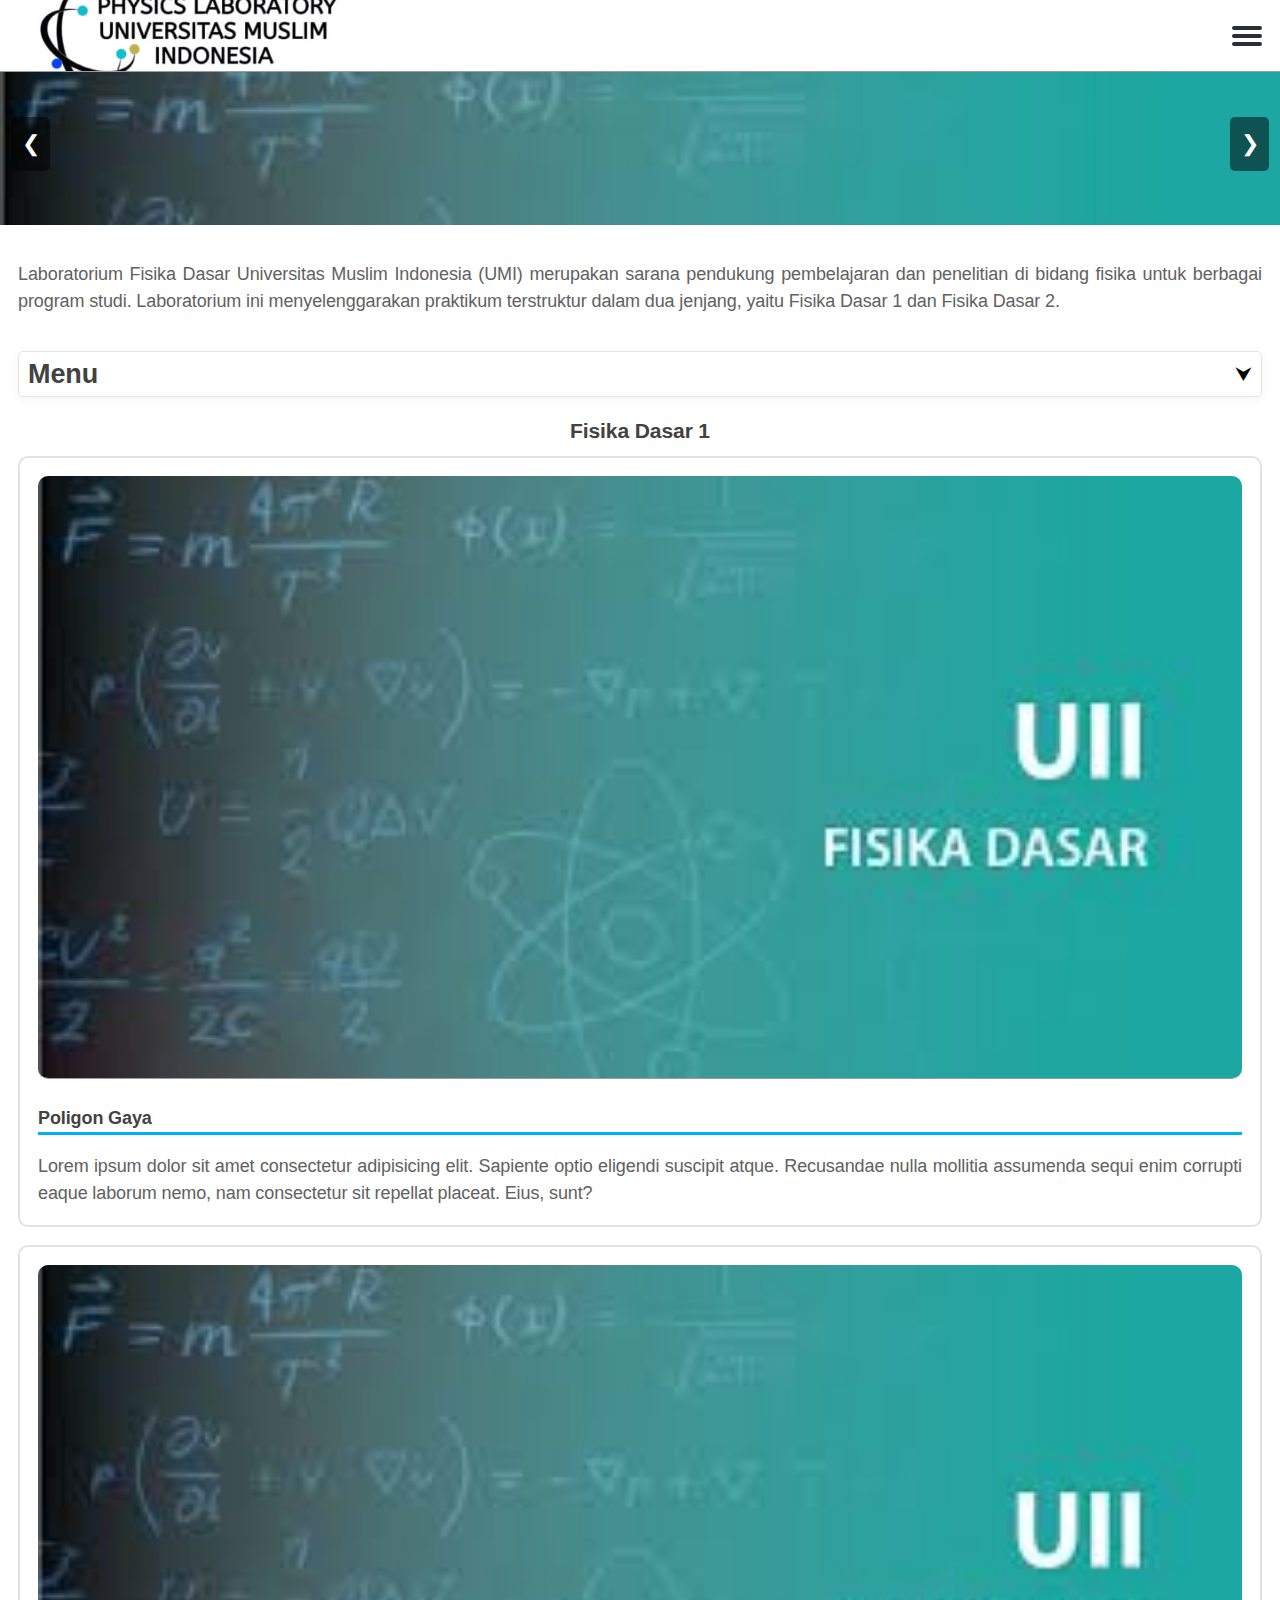
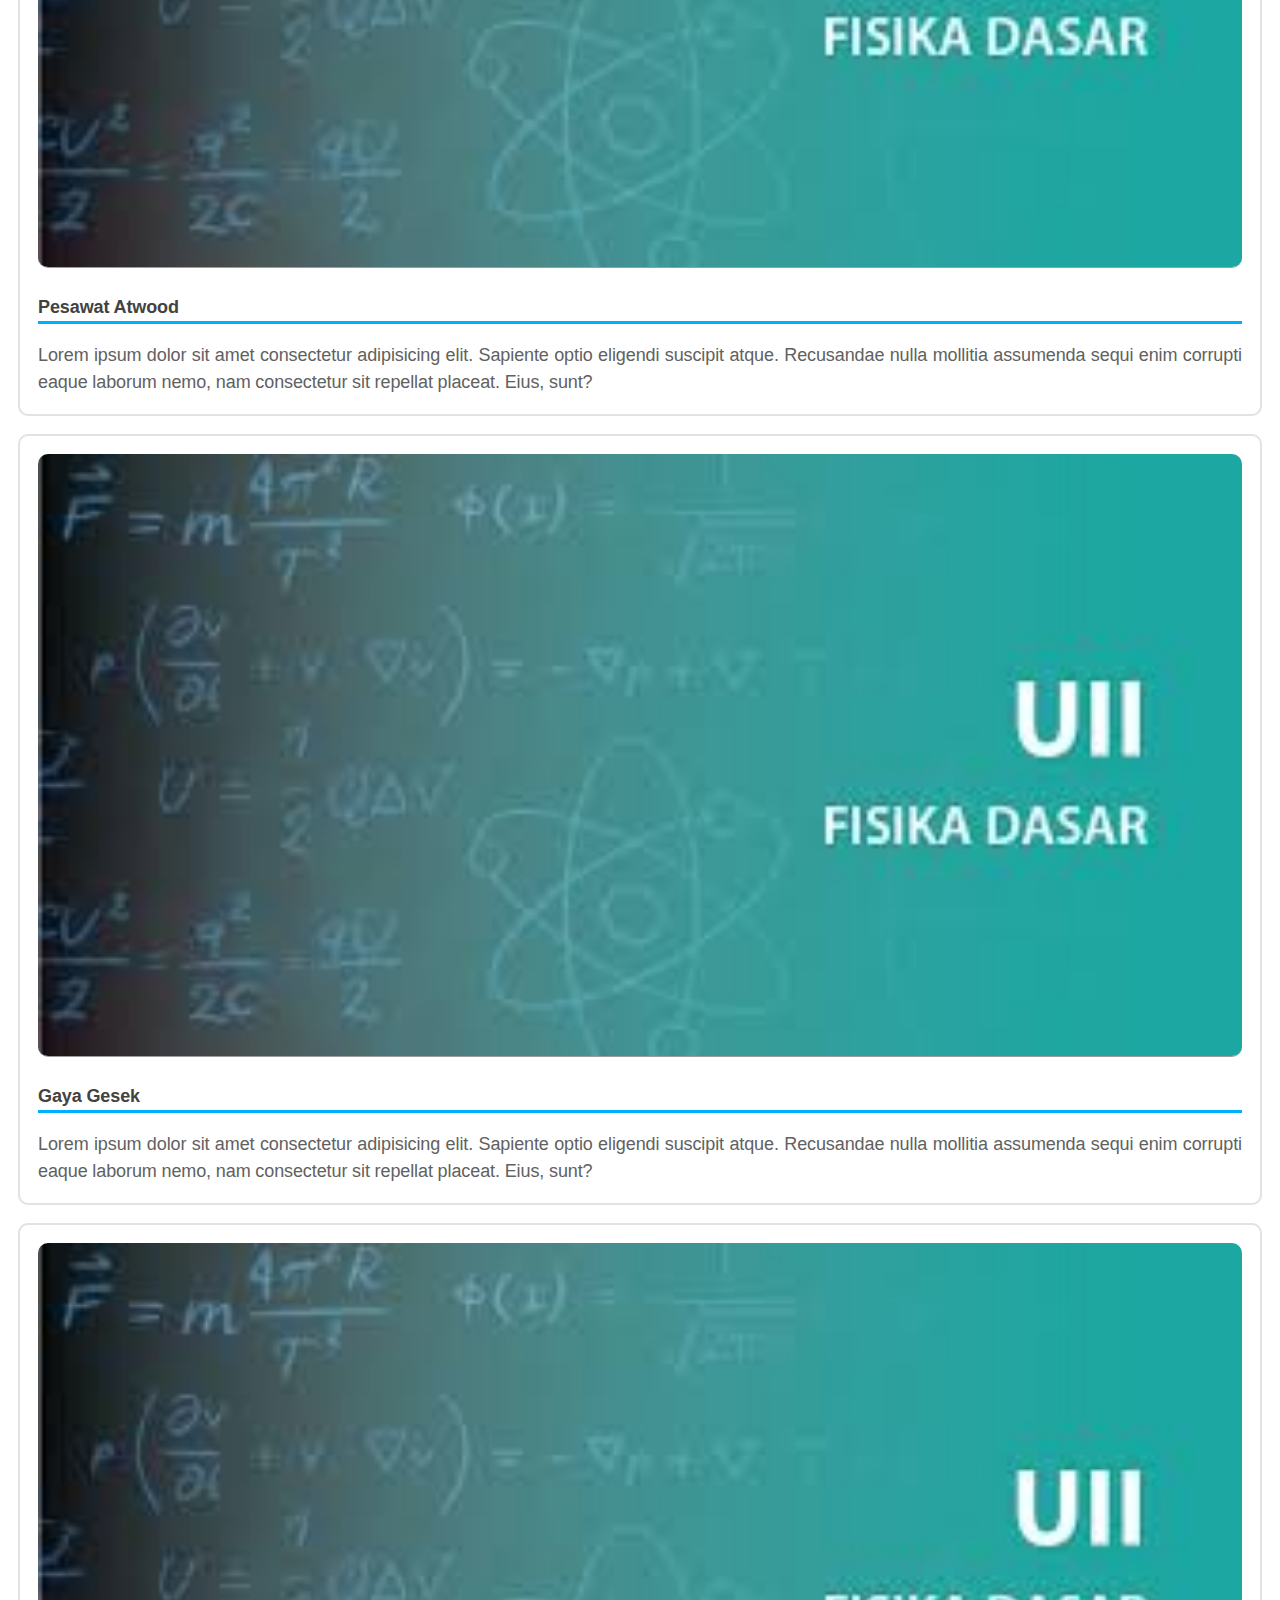
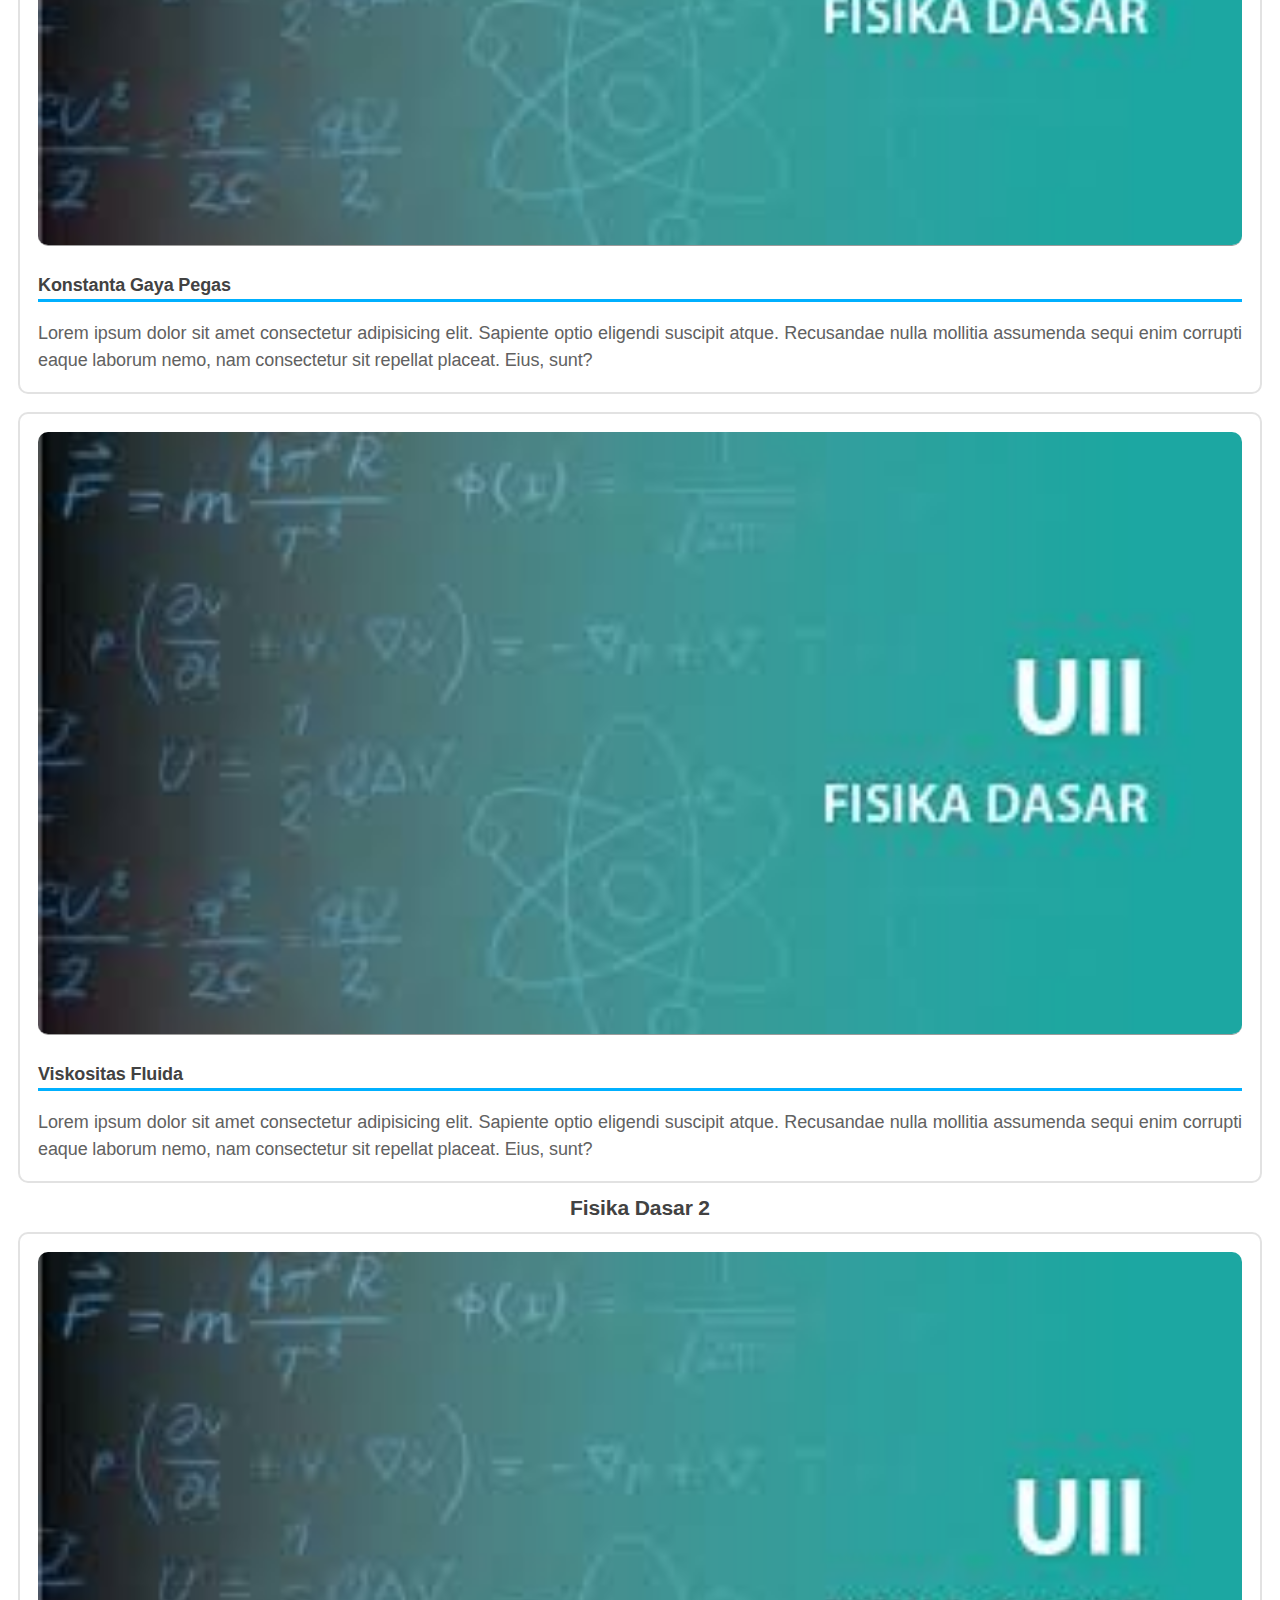
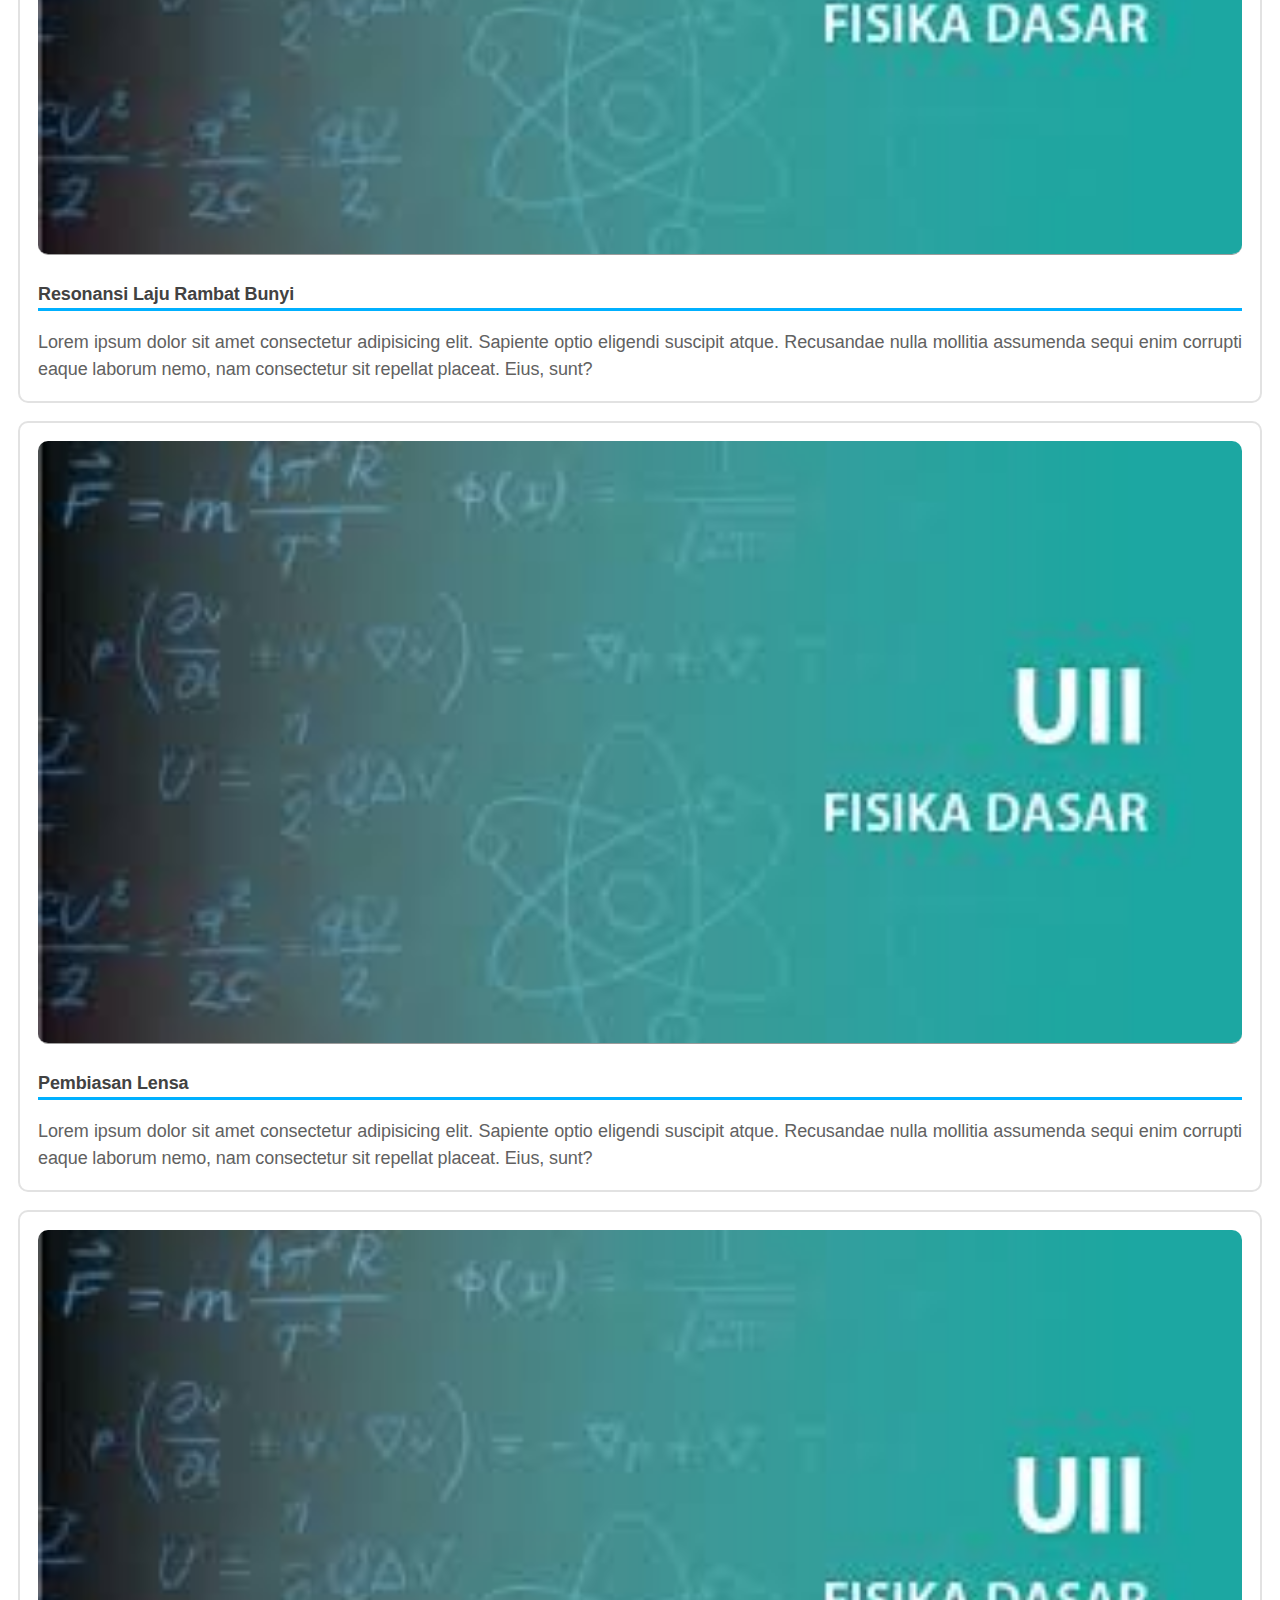
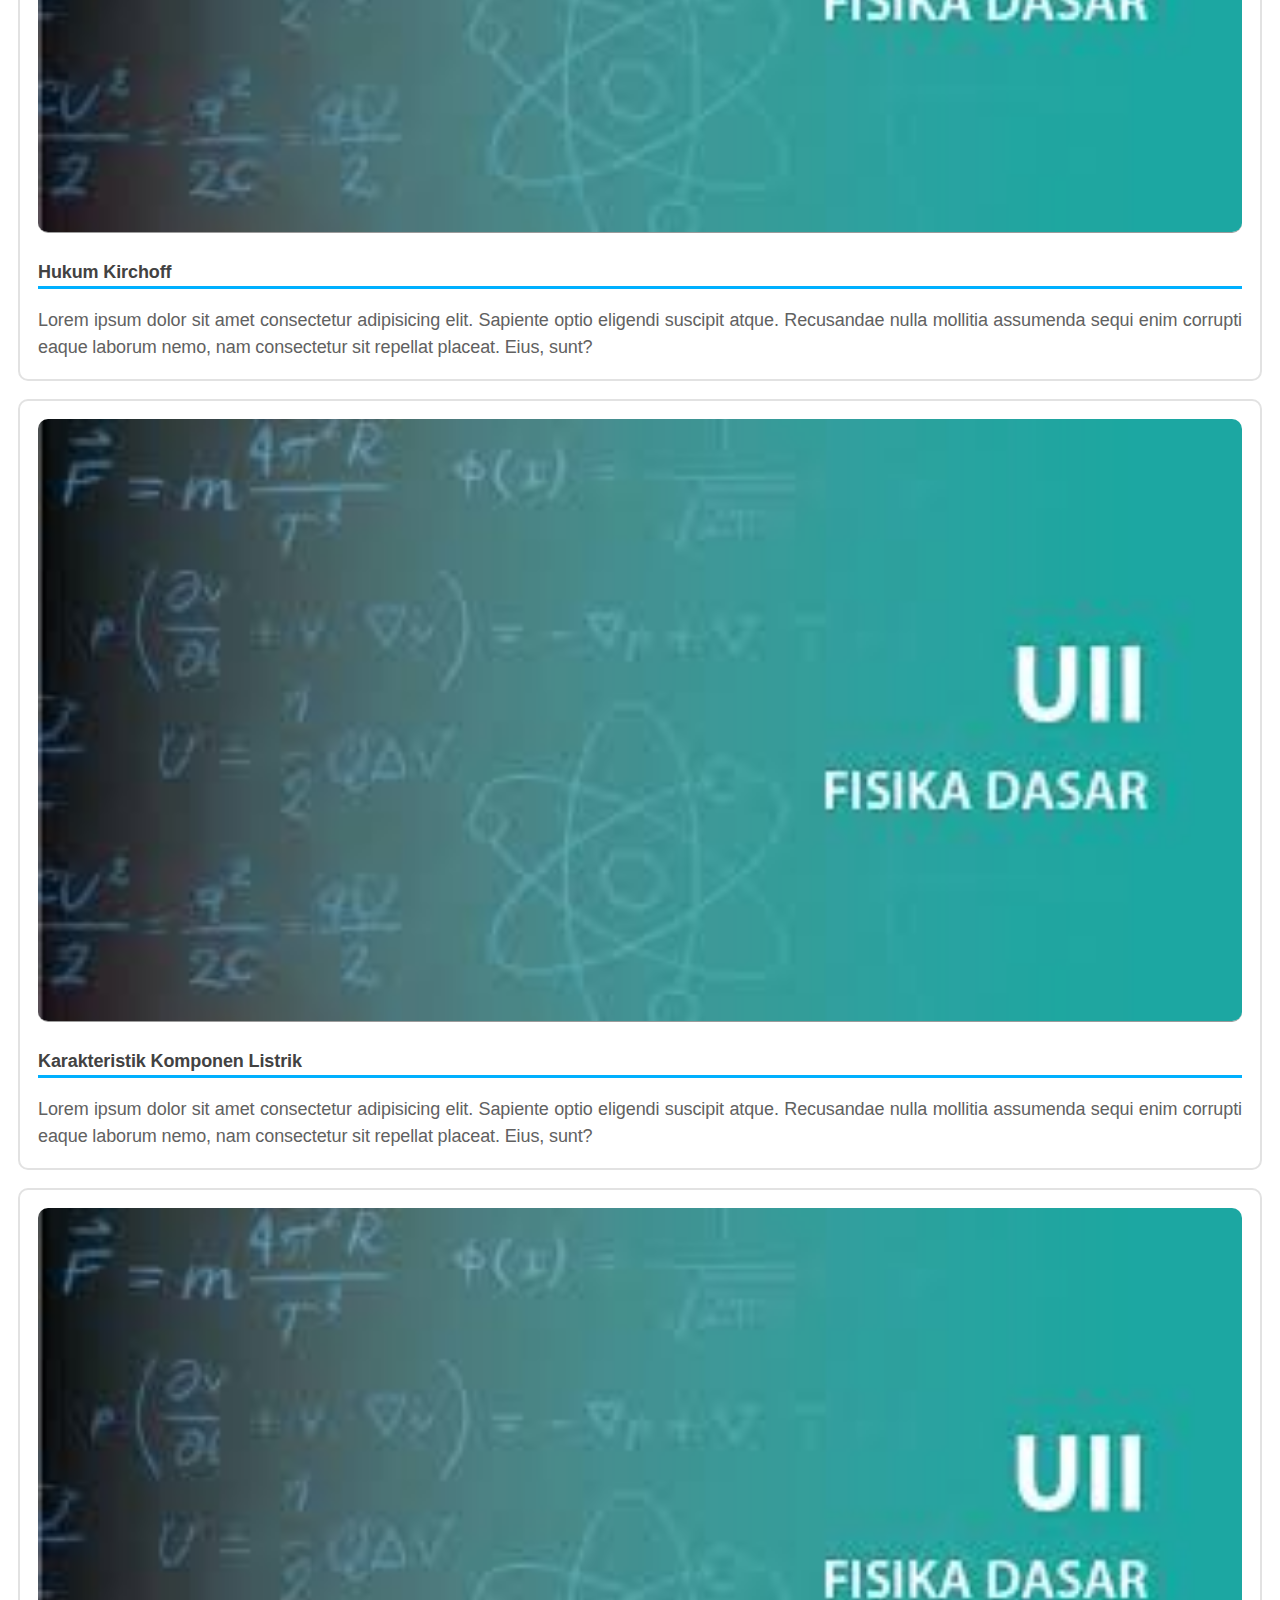
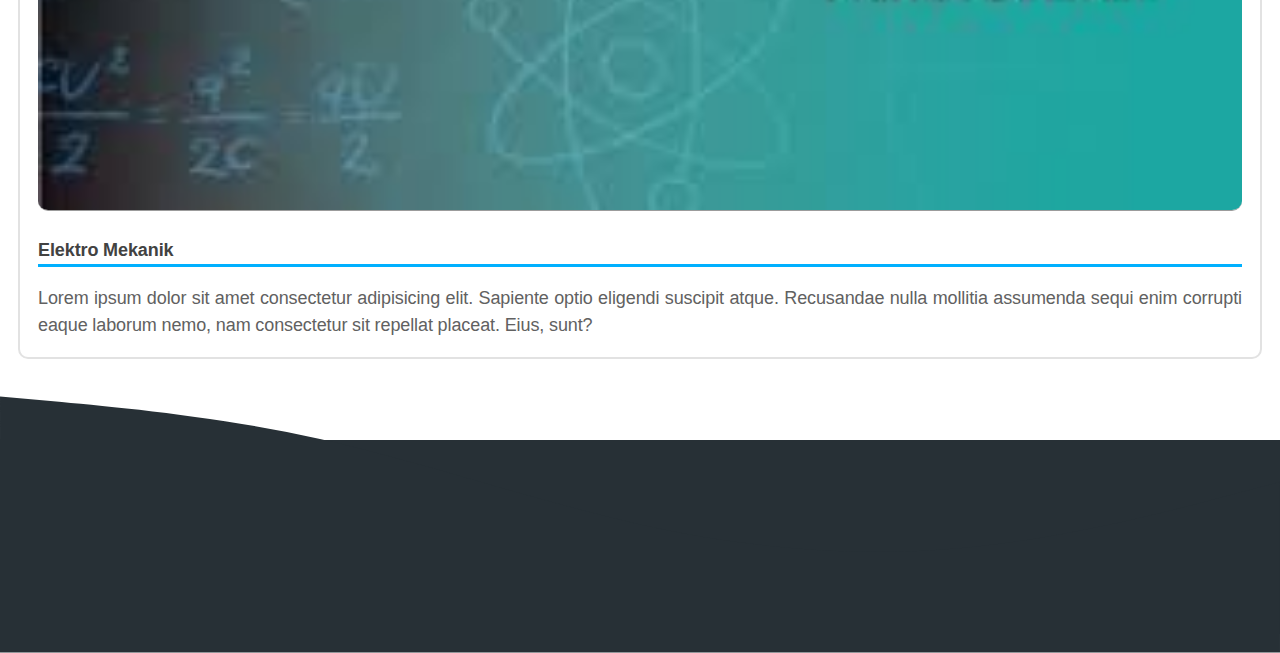
<file: index.html>
<!DOCTYPE html>
<html lang="en">
<head>
  <meta charset="UTF-8">
  <meta name="viewport" content="width=device-width, initial-scale=1.0">
  <title>Beranda</title>
  <link rel="stylesheet" href="css/style.css">
  <link rel="stylesheet" href="css/hamburgerMenu.css">
  <link rel="stylesheet" href="css/menu.css">
  <link rel="stylesheet" href="https://fonts.googleapis.com/css2?family=Material+Symbols+Outlined:opsz,wght,FILL,GRAD@20..48,100..700,0..1,-50..200&icon_names=apartment" />
</head>
<body>
  <header>
    <nav>
      <img src="assets/image/lfd logo.jpg" alt="LFD">
      
      <div class="hamburgerIcon" onclick="toggleMenu()">
        <div class="line"></div>
        <div class="line"></div>
        <div class="line"></div>
      </div>
      <ul class="hamburgerMenu">
        <li><a href="pendaftaran/registrasi.html">Pendaftaran</a></li>
        <li><a href="index.html">Terdaftar</a></li>
      </ul>
    </nav>
    
    <div class="banner">
      <div class="banner-slides">
        <img src="assets/image/images.jpg" alt="banner">
        <img src="assets/image/images (1).jpg" alt="banner">
        <img src="assets/image/images (2).jpg" alt="banner">
        <img src="assets/image/images.jpg" alt="banner">
      </div>
      <button class="prev" onclick="moveSlide(-1)">&#10094;</button>
      <button class="next" onclick="moveSlide(1)">&#10095;</button>
    </div>
  </header>

  <main>
    <p class="text1">
      Laboratorium Fisika Dasar Universitas Muslim Indonesia (UMI) merupakan sarana pendukung pembelajaran dan penelitian di bidang fisika untuk berbagai program studi. Laboratorium ini menyelenggarakan praktikum terstruktur dalam dua jenjang, yaitu Fisika Dasar 1 dan Fisika Dasar 2.
    </p>
    
    <div class="container">
      <div class="menuIcon" onclick="toggleMenu()">
        <h2>Menu</h2>
        <div class="arrow">⮞</div>
      </div>           
      
      <div class="menu">
        <div class="menu1">
          <a href="#fisdas1"><h4>Fisika Dasar 1</h4></a>
          <ul>
            <a href="#pg"><li>Poligon Gaya</li></a>
            <a href="#pa"><li>Pesawat Atwood</li></a>
            <a href="#gg"><li>Gaya Gesek</li></a>
            <a href="#kgp"><li>Konstanta Gaya Pegas</li></a>
            <a href="#vf"><li>Viskositas Fluida</li></a>
          </ul>
        </div>
        
        <div class="menu2">
          <a href="#fisdas2"><h4>Fisika Dasar 2</h4></a>
          <ul>
            <a href="#resonansi"><li>Resonansi Laju Rambat Bunyi</li></a>
            <a href="#pembiasan"><li>Pembiasan Lensa</li></a>
            <a href="#kirchoff"><li>Hukum Kirchoff</li></a>
            <a href="#karakteristik"><li>Karakteristik Komponen Listrik</li></a>
            <a href="#elektro"><li>Elektro Mekanik</li></a>
          </ul>
        </div>
      </div>
      
      <div class="content">
        <div id="fisdas1">
          <h3>Fisika Dasar 1</h3>
          <div id="pg">
            <img src="assets/image/images.jpg" alt="Poligon Gaya">
            <h4>Poligon Gaya</h4>
            <p>
              Lorem ipsum dolor sit amet consectetur adipisicing elit. Sapiente optio eligendi suscipit atque. Recusandae nulla mollitia assumenda sequi enim corrupti eaque laborum nemo, nam consectetur sit repellat placeat. Eius, sunt?
            </p>
          </div>

          <div id="pa">
            <img src="assets/image/images.jpg" alt="Pesawat Atwood">
            <h4>Pesawat Atwood</h4>
            <p>
              Lorem ipsum dolor sit amet consectetur adipisicing elit. Sapiente optio eligendi suscipit atque. Recusandae nulla mollitia assumenda sequi enim corrupti eaque laborum nemo, nam consectetur sit repellat placeat. Eius, sunt?
            </p>
          </div>

          <div id="gg">
            <img src="assets/image/images.jpg" alt="Gaya Gesek">
            <h4>Gaya Gesek</h4>
            <p>
              Lorem ipsum dolor sit amet consectetur adipisicing elit. Sapiente optio eligendi suscipit atque. Recusandae nulla mollitia assumenda sequi enim corrupti eaque laborum nemo, nam consectetur sit repellat placeat. Eius, sunt?
            </p>
          </div>

          <div id="kgp">
            <img src="assets/image/images.jpg" alt="Konstanta Gaya Pegas">
            <h4>Konstanta Gaya Pegas</h4>
            <p>
              Lorem ipsum dolor sit amet consectetur adipisicing elit. Sapiente optio eligendi suscipit atque. Recusandae nulla mollitia assumenda sequi enim corrupti eaque laborum nemo, nam consectetur sit repellat placeat. Eius, sunt?
            </p>
          </div>

          <div id="vf">
            <img src="assets/image/images.jpg" alt="Viskositas Fluida">
            <h4>Viskositas Fluida</h4>
            <p>
              Lorem ipsum dolor sit amet consectetur adipisicing elit. Sapiente optio eligendi suscipit atque. Recusandae nulla mollitia assumenda sequi enim corrupti eaque laborum nemo, nam consectetur sit repellat placeat. Eius, sunt?
            </p>
          </div>
        </div>
  
        <div id="fisdas2">
          <h3>Fisika Dasar 2</h3>
          <div id="resonansi">
            <img src="assets/image/images.jpg" alt="Resonansi Laju Rambat Bunyi">
            <h4>Resonansi Laju Rambat Bunyi</h4>
            <p>
              Lorem ipsum dolor sit amet consectetur adipisicing elit. Sapiente optio eligendi suscipit atque. Recusandae nulla mollitia assumenda sequi enim corrupti eaque laborum nemo, nam consectetur sit repellat placeat. Eius, sunt?
            </p>
          </div>

          <div id="pembiasan">
            <img src="assets/image/images.jpg" alt="Pembiasan Lensa">
            <h4>Pembiasan Lensa</h4>
            <p>
              Lorem ipsum dolor sit amet consectetur adipisicing elit. Sapiente optio eligendi suscipit atque. Recusandae nulla mollitia assumenda sequi enim corrupti eaque laborum nemo, nam consectetur sit repellat placeat. Eius, sunt?
            </p>
          </div>

          <div id="kirchoff">
            <img src="assets/image/images.jpg" alt="Hukum Kirchoff">
            <h4>Hukum Kirchoff</h4>
            <p>
              Lorem ipsum dolor sit amet consectetur adipisicing elit. Sapiente optio eligendi suscipit atque. Recusandae nulla mollitia assumenda sequi enim corrupti eaque laborum nemo, nam consectetur sit repellat placeat. Eius, sunt?
            </p>
          </div>

          <div id="karakteristik">
            <img src="assets/image/images.jpg" alt="Karakteristik Komponen Listrik">
            <h4>Karakteristik Komponen Listrik</h4>
            <p>
              Lorem ipsum dolor sit amet consectetur adipisicing elit. Sapiente optio eligendi suscipit atque. Recusandae nulla mollitia assumenda sequi enim corrupti eaque laborum nemo, nam consectetur sit repellat placeat. Eius, sunt?
            </p>
          </div>

          <div id="elektro">
            <img src="assets/image/images.jpg" alt="Elektro Mekanik">
            <h4>Elektro Mekanik</h4>
            <p>
              Lorem ipsum dolor sit amet consectetur adipisicing elit. Sapiente optio eligendi suscipit atque. Recusandae nulla mollitia assumenda sequi enim corrupti eaque laborum nemo, nam consectetur sit repellat placeat. Eius, sunt?
            </p>
          </div>
        </div>
      </div>
    </div>
  </main>

  <footer>
    <svg class="wave" xmlns="http://www.w3.org/2000/svg" viewBox="0 0 1440 320"><path fill="#273036" fill-opacity="1" d="M0,32L60,37.3C120,43,240,53,360,80C480,107,600,149,720,176C840,203,960,213,1080,202.7C1200,192,1320,160,1380,144L1440,128L1440,320L1380,320C1320,320,1200,320,1080,320C960,320,840,320,720,320C600,320,480,320,360,320C240,320,120,320,60,320L0,320Z"></path></svg>
    <div class="footer-content">
      <h3>Hubungi :</h3>
      <p>
        <svg xmlns="http://www.w3.org/2000/svg" height="24px" viewBox="0 -960 960 960" width="24px" fill="#e3e3e3"><path d="M120-120v-560h160v-160h400v320h160v400H520v-160h-80v160H120Zm80-80h80v-80h-80v80Zm0-160h80v-80h-80v80Zm0-160h80v-80h-80v80Zm160 160h80v-80h-80v80Zm0-160h80v-80h-80v80Zm0-160h80v-80h-80v80Zm160 320h80v-80h-80v80Zm0-160h80v-80h-80v80Zm0-160h80v-80h-80v80Zm160 480h80v-80h-80v80Zm0-160h80v-80h-80v80Z"/></svg>
        Gedung Laboratorium Teknik Lt.3 Kampus ll UMI, Jln. Urip Sumoharjo km. 05 Makassar 
      </p>
      <p>
        <svg xmlns="http://www.w3.org/2000/svg" height="24px" viewBox="0 -960 960 960" width="24px" fill="#e3e3e3"><path d="M160-160q-33 0-56.5-23.5T80-240v-480q0-33 23.5-56.5T160-800h640q33 0 56.5 23.5T880-720v480q0 33-23.5 56.5T800-160H160Zm320-280L160-640v400h640v-400L480-440Zm0-80 320-200H160l320 200ZM160-640v-80 480-400Z"/></svg>
        <a href="Lfd.fti.umi@gmail.com">Lfd.fti.umi@gmail.com</a>
      </p>
    </div>
  </footer>

  <div class="scrollTop">🔼</div>

  <script src="js/scrollTop.js"></script>
  <script src="js/hamburgerMenu.js"></script>
  <script src="js/sliderbanner.js"></script>
  <script src="js/menu.js"></script>
  <script src="js/anchorMenu.js"></script>
</body>
</html>
</file>
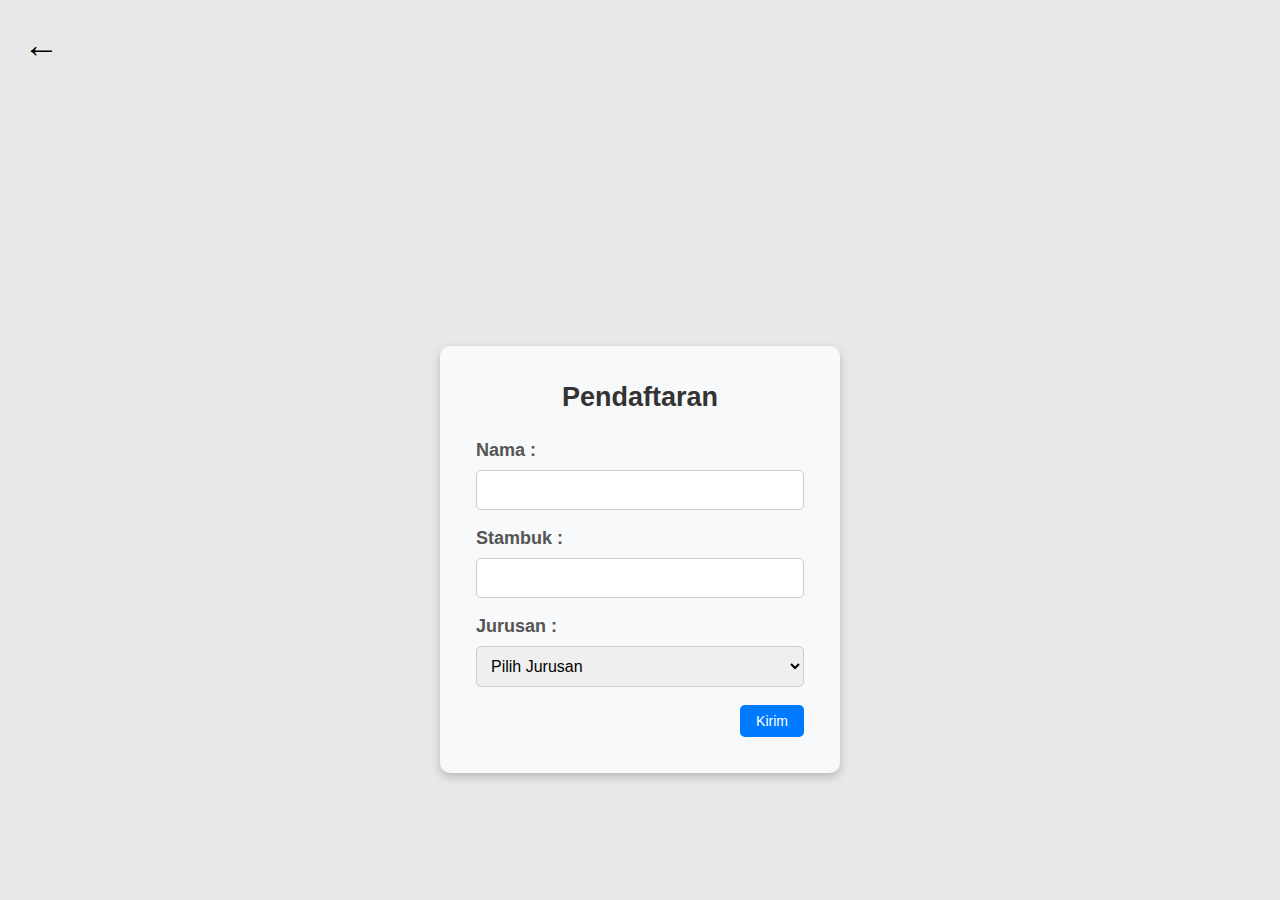
<file: pendaftaran/registrasi.html>
<!DOCTYPE html>
<html lang="en">
<head>
  <meta charset="UTF-8">
  <meta name="viewport" content="width=device-width, initial-scale=1.0">
  <title>Pendaftaran</title>
  <link rel="stylesheet" href="css/style.css">
</head>
<body>
  <header>
    <a href="../index.html" class="close" style="font-size:2em;">←</a>
  </header>

  <main>
    <div class="pendaftaran">
      <h2>Pendaftaran</h2>
      <form action="" method="post" onsubmit="return redirectToIndex(event)">
        
        <div class="form-group">
          <label for="nama">Nama :</label>
          <input type="text" id="nama" name="nama" required>
        </div>
        
        <div class="form-group">
          <label for="stambuk">Stambuk :</label>
          <input type="text" id="stambuk" name="stambuk" required>
        </div>
    
        <div class="form-group">
          <label for="jurusan">Jurusan :</label>
          <select name="jurusan" id="jurusan" required>
            <option value="">Pilih Jurusan</option>
            <option value="TM">Teknik Mesin</option>
            <option value="TI">Teknik Industri</option>
            <option value="TP">Teknik Pertambangan</option>
            <option value="TK">Teknik Kimia</option>
          </select>
        </div>
    
        <div class="submit-container">
          <input type="submit" value="Kirim">
        </div>        
      </form>
    </div>    
  </main>
  
  <script>
    function redirectToIndex(event) {
    event.preventDefault();
    
    alert("Pendaftaran berhasil!");
    
    setTimeout(function() {
        window.location.href = "../index.html";
    }, 2000);
    }
  </script>
</body>
</html>
</file>
<file: css/style.css>
* {
  margin: 0;
  padding: 0;
  box-sizing: border-box;
  line-height: 1.5;
  text-align: justify;
  word-spacing: -0.1px;
  letter-spacing: -0.1px;
}

body {
  text-align: justify;
  font-family: Quicksand, -apple-system, BlinkMacSystemFont, "Segoe UI", Roboto, Helvetica, Arial, sans-serif;
  font-size: large;
}

h1, h2, h3, H4 {
  color: #424242;
}

p {
  color: #616161;
}

ul {
  list-style-position: inside;
  padding: 0;
}

.container a, a h4 {
  color: #0d47a1;
  text-decoration: none;
  font-style: italic;
}

header {
  display: flex;
  flex-direction: column;
}

nav {
  display: flex;
  position: fixed;
  justify-content: space-between;
  align-items: center;
  top: 0;
  left: 0;
  width: 100%;
  z-index: 999;
  background-color: white;
  border-bottom: 1px solid rgb(156, 156, 156);
  height: 8vh;
}

nav img {
  mix-blend-mode: exclusion;
  width: 30%;
  height: 100%;
  object-fit: cover;
  display: block;
}

.banner {
  width: 100%;
  height: 25vh;
  overflow: hidden;
  padding-top: 4vh;
  position: relative;
}

.banner-slides {
  display: flex;
  width: 100%;
  transition: transform 0.5s ease-in-out;
}

.banner img {
  width: 100%;
  height: 100%;
  object-fit: cover;
  flex: 0 0 100%;
}

button {
  position: absolute;
  top: 50%;
  transform: translateY(-50%);
  border-radius: 5px;
  background-color: rgba(0, 0, 0, 0.5);
  color: white;
  border: none;
  padding: 0.5em;
  cursor: pointer;
  font-size: 1.2em;
  z-index: 2;
  -webkit-border-radius: 5px;
  -moz-border-radius: 5px;
  -ms-border-radius: 5px;
  -o-border-radius: 5px;
}

.prev {
  top: 16vh;
  left: 0.5em;
}

.next {
  top: 16vh;
  right: 0.5em;
}

@keyframes slideBanner {
  0% { transform: translateX(0%); }
  33% { transform: translateX(-100%); }
  66% { transform: translateX(-200%); }
  100% { transform: translateX(0%); }
}

main {
  padding: 1em;
}

.text1 {
  margin: 1em 0;
}

.container {
  display: flex;
  flex-direction: column;
  margin-top: 2em;
}

.menu1, .menu2 {
  margin-top: 0.5em;
}

.content {
  display: flex;
  flex-direction: column;
  margin-top: 1em;
}

#fisdas1 div, #fisdas2 div {
  width: 100%;
  border: 2px solid rgb(226, 226, 226);
  border-radius: 10px;
  padding: 1em;
  margin: 0.5em 0;
  -webkit-border-radius: 10px;
  -moz-border-radius: 10px;
  -ms-border-radius: 10px;
  -o-border-radius: 10px;
}

#fisdas1, #fisdas2 {
  display: flex;
  flex-direction: column;
  align-items: center;
}

.content img {
  width: 100%;
  height: auto;
  border-bottom: 1px solid rgb(156, 156, 156);
  border-radius: 10px;
  -webkit-border-radius: 10px;
  -moz-border-radius: 10px;
  -ms-border-radius: 10px;
  -o-border-radius: 10px;
}

#fisdas1 h4, #fisdas2 h4 {
  margin: 1em 0;
  border-bottom: 3px solid #00B0FF;
}

footer {
  position: relative;
  background-color: #273036;
  padding: 1em;
  margin-top: 3em;
}

.footer-content {
  margin-bottom: 3em;
}

.footer-content h3, .footer-content p, .footer-content a {
  color: #E0E0E0;
  text-decoration: none;
}

.footer-content h3 {
  margin-bottom: 0.5em;
}

.footer-content p {
  font-size: 0.8em;
}

.material-symbols-outlined {
  font-variation-settings:
  'FILL' 0,
  'wght' 400,
  'GRAD' 0,
  'opsz' 24
}

.wave {
  position: absolute;
  top: -4em;
  left: 0;
  width: 100%;
  height: auto;
}

.scrollTop {
  position: fixed;
  bottom: 20px;
  right: 20px;
  font-size: 2em;
  cursor: pointer;
  opacity: 0;
  visibility: hidden;
  z-index: 1000;
  transition: opacity 1.5s ease, visability 1.5s ease;
}

.scrollTop.show {
  opacity: 1;
  visibility: visible;
}
</file>
<file: css/hamburgerMenu.css>
.hamburgerIcon {
  display: flex;
  flex-direction: column;
  justify-content: space-between;
  margin-right: 1em;
  width: 30px;
  height: 20px;
  cursor: pointer;
  position: relative;
}

.hamburgerIcon .line {
  width: 100%;
  height: 4px;
  background-color: #273036;
  border-radius: 5px;
  transition: all 0.4s ease-in-out;
}

.hamburgerIcon.active .line:nth-child(1) {
  transform: translateY(8px) rotate(45deg);
  transform-origin: center;
  -webkit-transform: translateY(8px) rotate(45deg);
  -moz-transform: translateY(8px) rotate(45deg);
  -ms-transform: translateY(8px) rotate(45deg);
  -o-transform: translateY(8px) rotate(45deg);
}

.hamburgerIcon.active .line:nth-child(2) {
  opacity: 0;
}

.hamburgerIcon.active .line:nth-child(3) {
  transform: translateY(-8px) rotate(-45deg);
  transform-origin: center;
  -webkit-transform: translateY(-8px) rotate(-45deg);
  -moz-transform: translateY(-8px) rotate(-45deg);
  -ms-transform: translateY(-8px) rotate(-45deg);
  -o-transform: translateY(-8px) rotate(-45deg);
}

.hamburgerMenu {
  list-style: none;
  position: absolute;
  top: 0;
  right: 0;
  background: white;
  border-left: 1px solid rgb(156, 156, 156);
  width: 200px;
  height: 92vh;
  display: none;
  margin-top: 8vh;
  z-index: 998;
}

.hamburgerMenu.active {
  display: block;
}

.hamburgerMenu li {
  padding: 20px;
  border-bottom: 1px solid rgb(224, 224, 224);
}

.hamburgerMenu li a {
  color: #273036;
  text-decoration: none;
  display: block;
}

.hamburgerMenu li:hover {
  background: rgb(112, 195, 233);
}
</file>
<file: css/menu.css>
.menuIcon {
  display: flex;
  align-items: center;
  justify-content: space-between;
  border: 1px solid rgba(0, 0, 0, 0.1);
  border-radius: 5px;
  box-shadow: 0 2px 10px rgba(0, 0, 0, 0.05);
  padding: 0.1em 0.5em;
  gap: 10px;
  cursor: pointer;
  -webkit-border-radius: 5px;
  -moz-border-radius: 5px;
  -ms-border-radius: 5px;
  -o-border-radius: 5px;
}



.arrow {
  font-size: 20px;
  transition: transform 0.3s ease-in-out;
  transform: rotate(90deg);
  -webkit-transform: rotate(90deg);
  -moz-transform: rotate(90deg);
  -ms-transform: rotate(90deg);
  -o-transform: rotate(90deg);
}

.menuIcon.active .arrow {
  transform: rotate(270deg);
  -webkit-transform: rotate(270deg);
  -moz-transform: rotate(270deg);
  -ms-transform: rotate(270deg);
  -o-transform: rotate(270deg);
}

.menu {
  padding: 0.3em;
  list-style: none;
  top: 0;
  right: 0;
  display: none;
}

.menu.active {
  display: block;
}

.menu li {
  padding: 15px;
  border-bottom: 1px solid rgb(224, 224, 224);
}

.menu li a {
  color: #273036;
  text-decoration: none;
  display: block;
}

.menu li:hover {
  background: rgb(112, 195, 233);
}
</file>
<file: pendaftaran/css/style.css>
* {
  margin: 0;
  padding: 0;
  box-sizing: border-box;
}

body {
  display: flex;
  flex-direction: column;
  text-align: justify;
  text-transform: capitalize;
  hyphens: auto;
  font-family: Quicksand, -apple-system, BlinkMacSystemFont, "Segoe UI", Roboto, Helvetica, Arial, sans-serif;
  font-size: large;
  -webkit-hyphens: auto;
  -moz-hyphens: auto;
  -ms-hyphens: auto;
}

header {
  display: flex;
  align-items: center;
  background-color: #e8e8e8;
  padding-left: 1.3em;
  height: 10vh;
}

.close {
  text-decoration: none;
  color: black;
}

main {
  background-color: #e8e8e8;
  padding: 1.3em;
  padding-top: 20%;
  height: 90vh;
}

.pendaftaran {
  display: flex;
  flex-direction: column;
  justify-content: center;
  align-items: center;
  padding: 2em;
  background-color: #f8f9fa;
  border-radius: 10px;
  box-shadow: 0px 4px 10px rgba(0, 0, 0, 0.2);
  width: 100%;
  max-width: 400px;
  margin: auto;
}

h2 {
  margin-bottom: 1em;
  color: #333;
  text-align: center;
}

form {
  display: flex;
  flex-direction: column;
  width: 100%;
}

.form-group {
  margin-bottom: 1em;
}

label {
  font-weight: bold;
  margin-bottom: 0.5em;
  display: block;
  color: #555;
}

input, select {
  width: 100%;
  padding: 10px;
  border: 1px solid #ccc;
  border-radius: 5px;
  font-size: 16px;
  transition: 0.3s;
}

input:focus, select:focus {
  border-color: #007bff;
  outline: none;
  box-shadow: 0 0 5px rgba(0, 123, 255, 0.5);
}

.submit-container {
  display: flex;
  justify-content: flex-end;
}

input[type="submit"] {
  background-color: #007bff;
  color: white;
  border: none;
  cursor: pointer;
  padding: 8px 16px; 
  font-size: 14px;
  border-radius: 5px;
  transition: 0.3s;
  width: auto; 
}

input[type="submit"]:hover {
  background-color: #0056b3;
}
</file>
